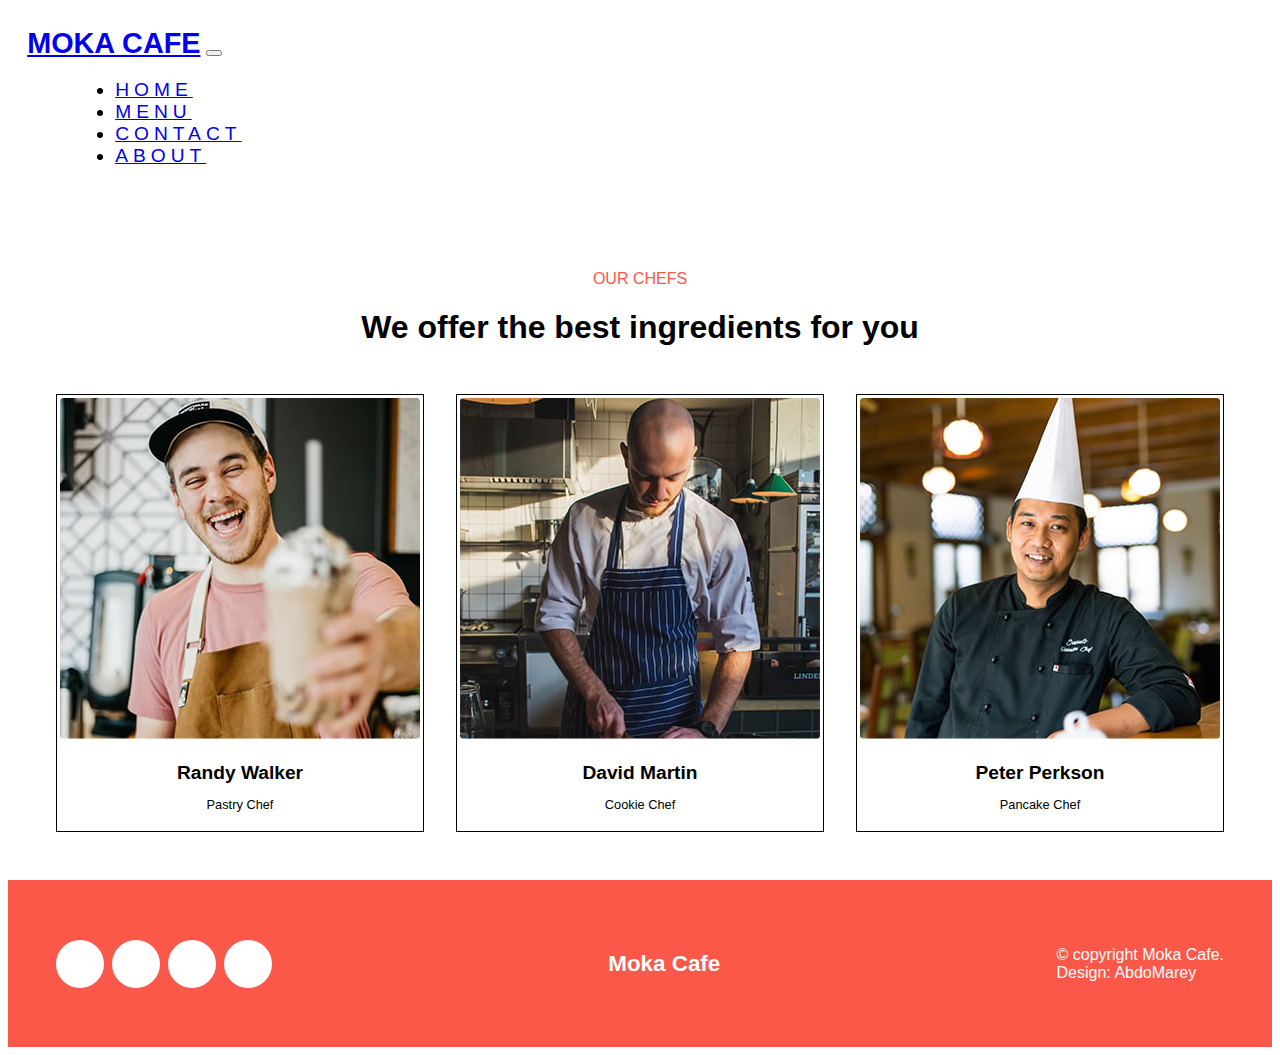
<file: about.html>
<!DOCTYPE html>
<html lang="en">
  <head>
    <meta charset="UTF-8" />
    <meta http-equiv="X-UA-Compatible" content="IE=edge" />
    <meta name="viewport" content="width=device-width, initial-scale=1.0" />

    <title>Moka Cafe | About</title>

    <!-- Bootstrap -->
    <link
      href="https://cdn.jsdelivr.net/npm/bootstrap@5.3.0-alpha1/dist/css/bootstrap.min.css"
      rel="stylesheet"
      integrity="sha384-GLhlTQ8iRABdZLl6O3oVMWSktQOp6b7In1Zl3/Jr59b6EGGoI1aFkw7cmDA6j6gD"
      crossorigin="anonymous"
    />
    <!-- My own style -->
    <link rel="stylesheet" href="css/index.css" />
    <link rel="stylesheet" href="css/about.css" />
    <!-- Font awesome -->
    <link
      rel="stylesheet"
      href="https://cdnjs.cloudflare.com/ajax/libs/font-awesome/6.2.1/css/all.min.css"
      integrity="sha512-MV7K8+y+gLIBoVD59lQIYicR65iaqukzvf/nwasF0nqhPay5w/9lJmVM2hMDcnK1OnMGCdVK+iQrJ7lzPJQd1w=="
      crossorigin="anonymous"
      referrerpolicy="no-referrer"
    />
  </head>
  <body>
    <nav class="navbar navbar-expand-lg navbar-dark bg-dark my-navbar">
      <div class="container-fluid">
        <a class="navbar-brand" href="#">Moka cafe</a>
        <button
          class="navbar-toggler"
          type="button"
          data-bs-toggle="collapse"
          data-bs-target="#navbarSupportedContent"
          aria-controls="navbarSupportedContent"
          aria-expanded="false"
          aria-label="Toggle navigation"
        >
          <span class="navbar-toggler-icon"></span>
        </button>
        <div
          class="collapse navbar-collapse"
          id="navbarSupportedContent"
          style="flex-grow: 0"
        >
          <ul class="navbar-nav me-auto mb-2 mb-lg-0">
            <li class="nav-item">
              <a class="nav-link" href="./home.html">Home</a>
            </li>
            <li class="nav-item">
              <a class="nav-link" aria-current="page" href="./menu.html"
                >Menu</a
              >
            </li>
            <li class="nav-item">
              <a class="nav-link" href="./contact.html">Contact</a>
            </li>
            <li class="nav-item">
              <a class="nav-link active" href="#">About</a>
            </li>
          </ul>
        </div>
      </div>
    </nav>

    <div class="about">
      <p>our chefs</p>
      <h1>We offer the best ingredients for you</h1>
      <div class="about-chefs">
        <div class="about-chefs-1">
          <img src="./imgs/chiefs/chefs-01.jpg" alt="" />
          <div class="about-info">
            <p class="about-chefs-name">Randy Walker</p>
            <p class="about-chefs-title">Pastry Chef</p>
          </div>
        </div>
        <div class="about-chefs-2">
          <img src="./imgs/chiefs/chefs-02.jpg" alt="" />
          <div class="about-info">
            <p class="about-chefs-name">David Martin</p>
            <p class="about-chefs-title">Cookie Chef</p>
          </div>
        </div>
        <div class="about-chefs-3">
          <img src="./imgs/chiefs/chefs-03.jpg" alt="" />
          <div class="about-info">
            <p class="about-chefs-name">Peter Perkson</p>
            <p class="about-chefs-title">Pancake Chef</p>
          </div>
        </div>
      </div>
    </div>

    <footer>
      <div class="footer-left">
        <div class="footer-icon">
          <i class="fa-brands fa-facebook-f"></i>
        </div>
        <div class="footer-icon">
          <i class="fa-brands fa-twitter"></i>
        </div>
        <div class="footer-icon">
          <i class="fa-brands fa-instagram"></i>
        </div>
        <div class="footer-icon">
          <i class="fa-brands fa-linkedin-in"></i>
        </div>
      </div>
      <div>
        <p class="footer-title">Moka Cafe</p>
      </div>
      <div>
        <p>&copy; copyright Moka Cafe.<br />Design: AbdoMarey</p>
      </div>
    </footer>

    <!-- Bootstrap JavaScript Libraries -->
    <script
      src="https://cdn.jsdelivr.net/npm/bootstrap@5.3.0-alpha1/dist/js/bootstrap.bundle.min.js"
      integrity="sha384-w76AqPfDkMBDXo30jS1Sgez6pr3x5MlQ1ZAGC+nuZB+EYdgRZgiwxhTBTkF7CXvN"
      crossorigin="anonymous"
    ></script>
  </body>
</html>
</file>
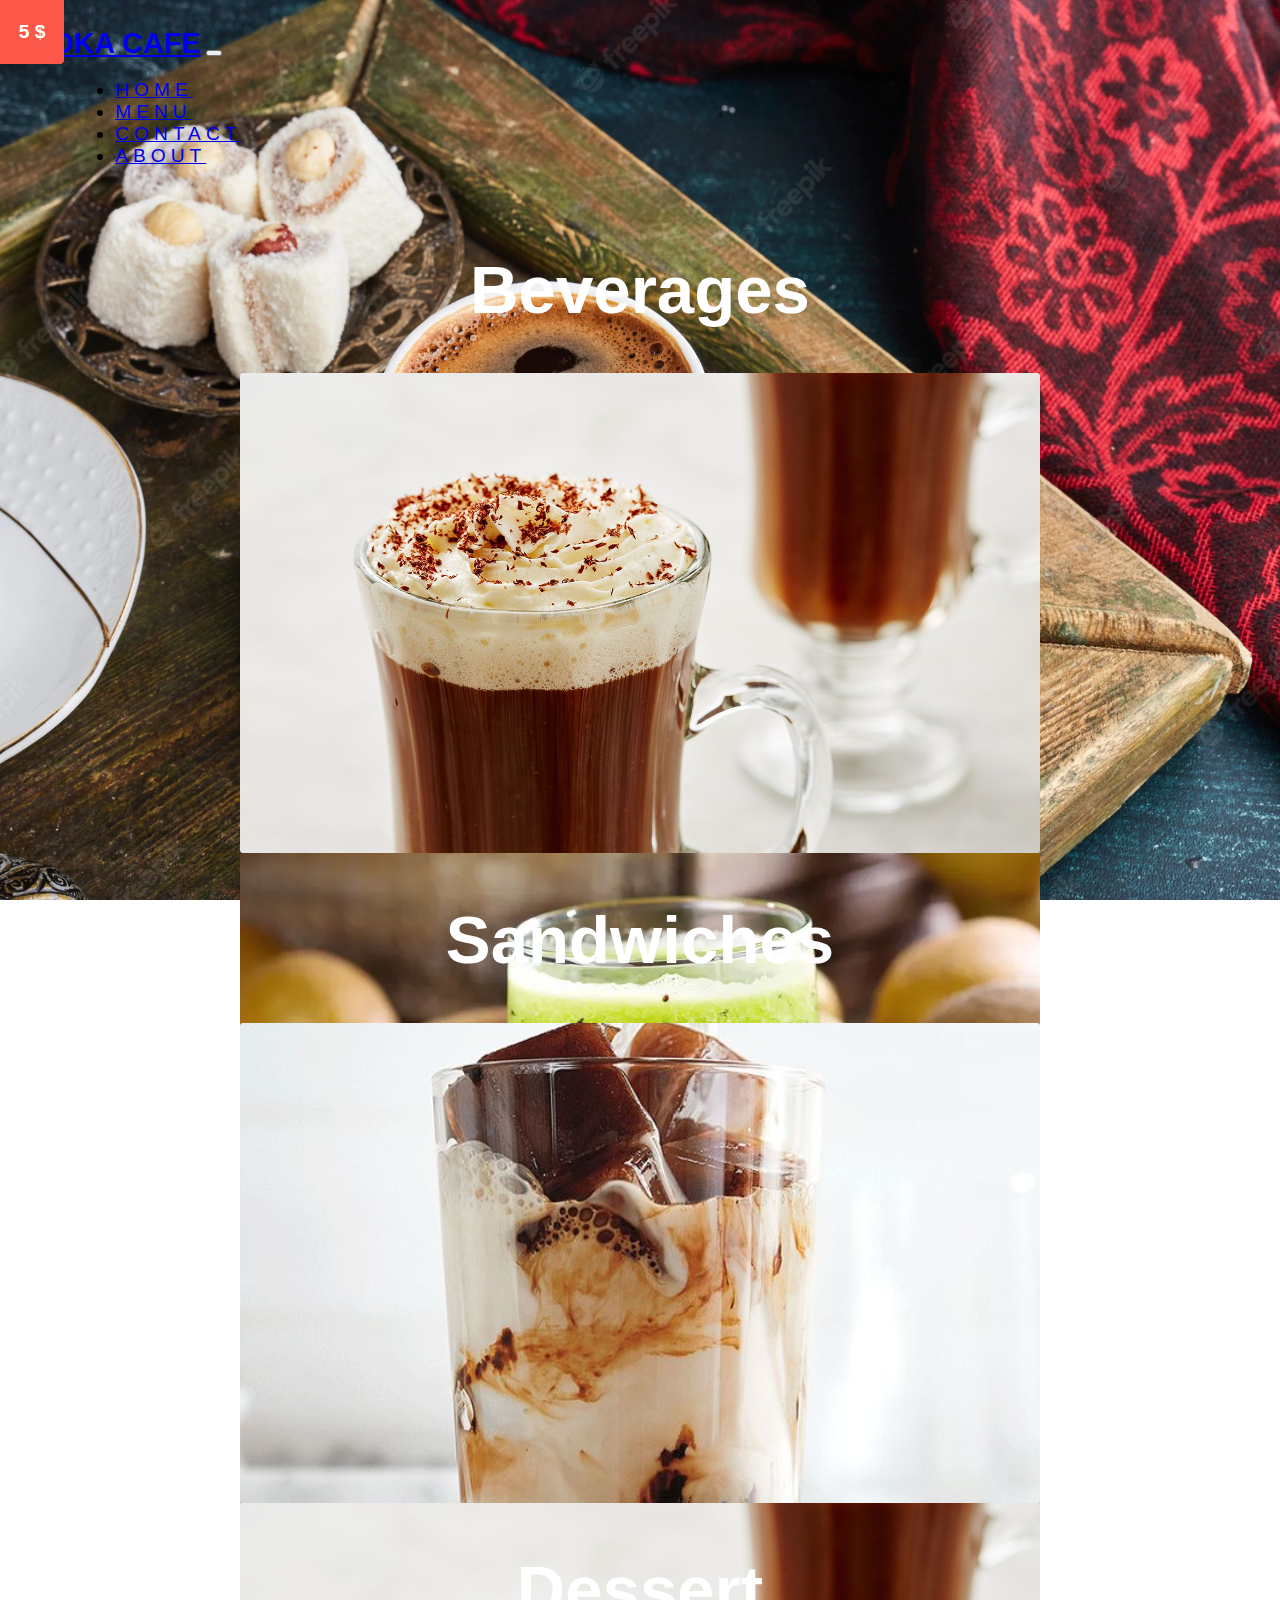
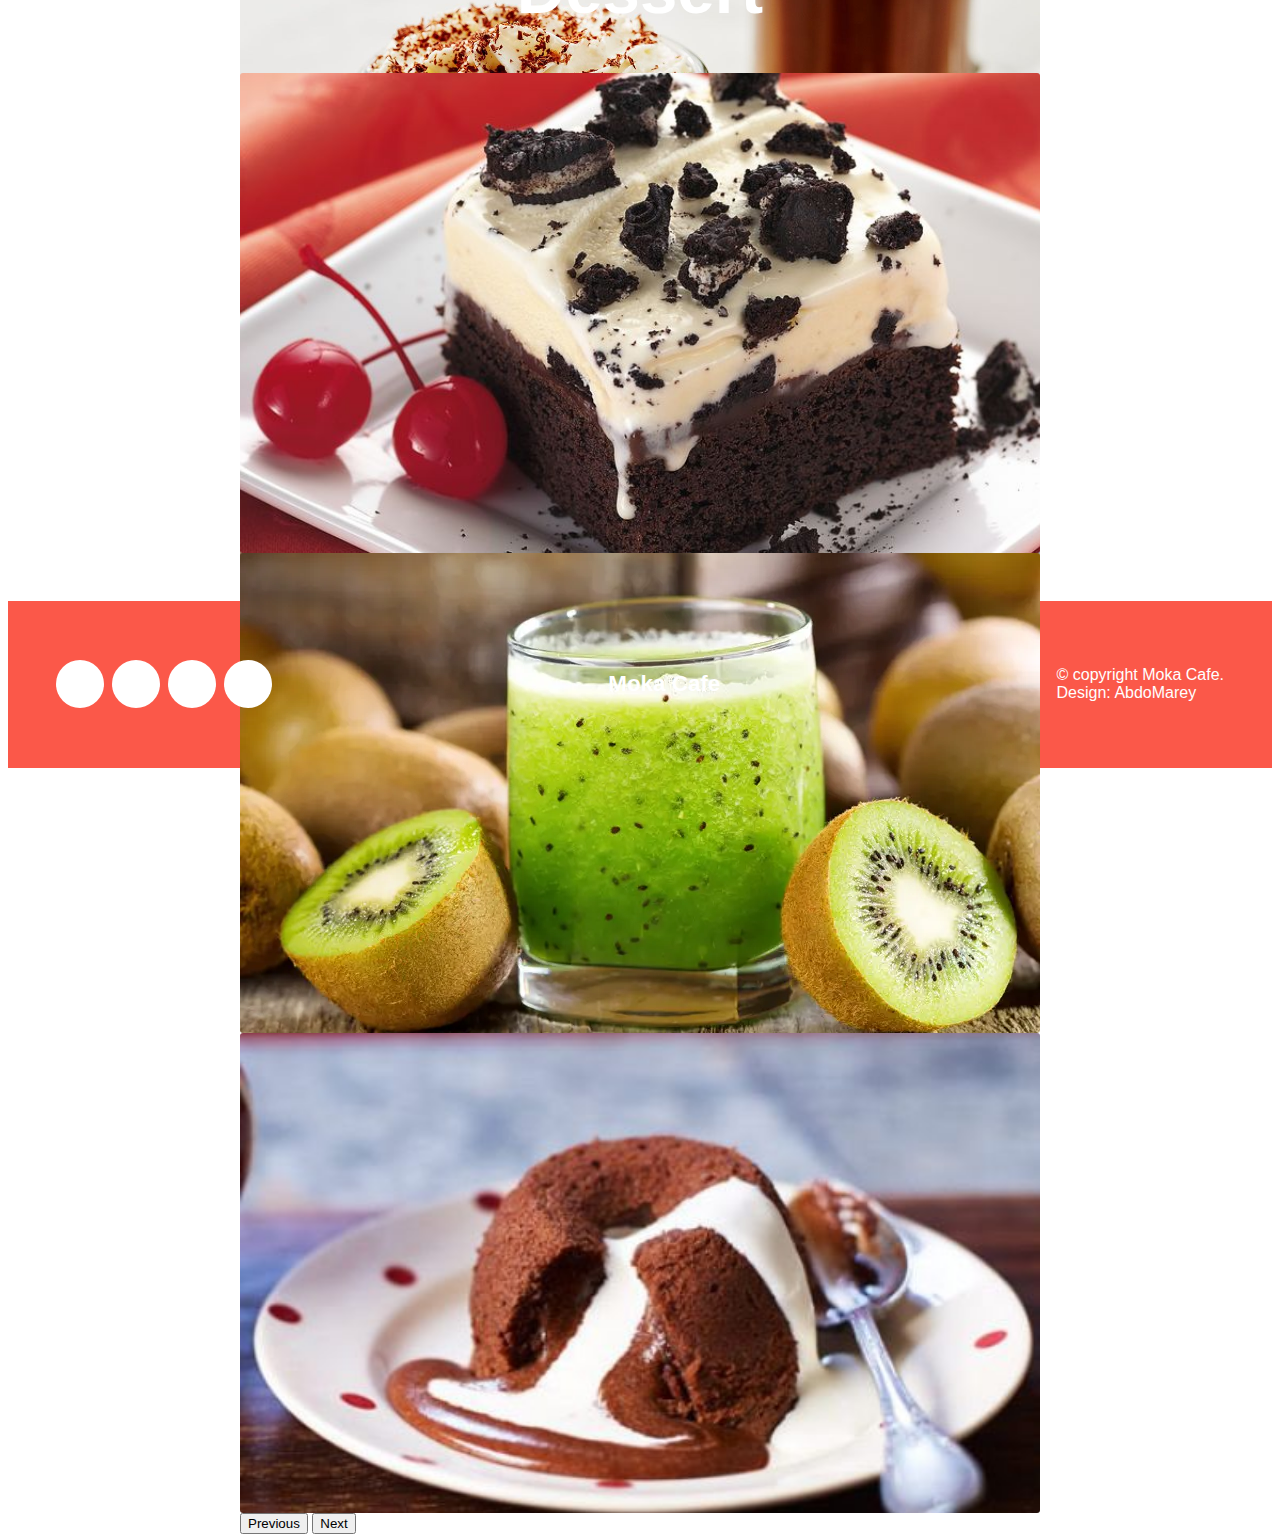
<file: menu.html>
<!DOCTYPE html>
<html lang="en">
  <head>
    <meta charset="UTF-8" />
    <meta http-equiv="X-UA-Compatible" content="IE=edge" />
    <meta name="viewport" content="width=device-width, initial-scale=1.0" />
    <title>Moka Cafe | Menu</title>

    <!-- Bootstrap -->
    <link
      href="https://cdn.jsdelivr.net/npm/bootstrap@5.3.0-alpha1/dist/css/bootstrap.min.css"
      rel="stylesheet"
      integrity="sha384-GLhlTQ8iRABdZLl6O3oVMWSktQOp6b7In1Zl3/Jr59b6EGGoI1aFkw7cmDA6j6gD"
      crossorigin="anonymous"
    />
    <!-- My own style -->
    <link rel="stylesheet" href="css/index.css" />
    <link rel="stylesheet" href="css/menu.css" />
    <!-- Font awesome -->
    <link
      rel="stylesheet"
      href="https://cdnjs.cloudflare.com/ajax/libs/font-awesome/6.2.1/css/all.min.css"
      integrity="sha512-MV7K8+y+gLIBoVD59lQIYicR65iaqukzvf/nwasF0nqhPay5w/9lJmVM2hMDcnK1OnMGCdVK+iQrJ7lzPJQd1w=="
      crossorigin="anonymous"
      referrerpolicy="no-referrer"
    />
  </head>

  <body>
    <nav class="navbar navbar-expand-lg navbar-dark bg-dark my-navbar">
      <div class="container-fluid">
        <a class="navbar-brand" href="#">Moka cafe</a>
        <button
          class="navbar-toggler"
          type="button"
          data-bs-toggle="collapse"
          data-bs-target="#navbarSupportedContent"
          aria-controls="navbarSupportedContent"
          aria-expanded="false"
          aria-label="Toggle navigation"
        >
          <span class="navbar-toggler-icon"></span>
        </button>
        <div
          class="collapse navbar-collapse"
          id="navbarSupportedContent"
          style="flex-grow: 0"
        >
          <ul class="navbar-nav me-auto mb-2 mb-lg-0">
            <li class="nav-item">
              <a class="nav-link" href="./home.html">Home</a>
            </li>
            <li class="nav-item">
              <a class="nav-link active" aria-current="page" href="#">Menu</a>
            </li>
            <li class="nav-item">
              <a class="nav-link" href="./contact.html">Contact</a>
            </li>
            <li class="nav-item">
              <a class="nav-link" href="./about.html">About</a>
            </li>
          </ul>
        </div>
      </div>
    </nav>

    <div class="my-menu">
      <h1 class="item-title">Beverages</h1>
      <div class="my-carousel">
        <div
          id="carouselExampleAutoplaying-1"
          class="carousel slide my-carousel-slide"
          data-bs-ride="carousel"
        >
          <div class="carousel-inner">
            <div class="carousel-item carousel-block active my-carousel-item">
              <img
                src="./imgs/menu/french-coffee-delish2-1568724531.jpg"
                class="my-carousel-img"
                alt="..."
              />
              <div class="carousel-caption d-none d-md-block my-carousel-info">
                <h5>First slide label</h5>
                <p>
                  Some representative placeholder content for the first slide.
                </p>
              </div>
              <div class="my-carousel-price">5 $</div>
            </div>
            <div class="carousel-item carousel-block my-carousel-item">
              <img
                src="./imgs/menu/Amazing-Kiwi-Juice-Benefits-For-Health-Hair-Skin.jpg.jpg"
                class="my-carousel-img"
                alt="..."
              />
              <div class="carousel-caption d-none d-md-block my-carousel-info">
                <h5>First slide label</h5>
                <p>
                  Some representative placeholder content for the first slide.
                </p>
              </div>
              <div class="my-carousel-price">5 $</div>
            </div>
            <div class="carousel-item carousel-block my-carousel-item">
              <img
                src="./imgs/menu/ijskoffie-2.jpg"
                class="my-carousel-img"
                alt="..."
              />
              <div class="carousel-caption d-none d-md-block my-carousel-info">
                <h5>First slide label</h5>
                <p>
                  Some representative placeholder content for the first slide.
                </p>
              </div>
              <div class="my-carousel-price">5 $</div>
            </div>
          </div>
          <button
            class="carousel-control-prev"
            type="button"
            data-bs-target="#carouselExampleAutoplaying-1"
            data-bs-slide="prev"
          >
            <span class="carousel-control-prev-icon" aria-hidden="true"></span>
            <span class="visually-hidden">Previous</span>
          </button>
          <button
            class="carousel-control-next"
            type="button"
            data-bs-target="#carouselExampleAutoplaying-1"
            data-bs-slide="next"
          >
            <span class="carousel-control-next-icon" aria-hidden="true"></span>
            <span class="visually-hidden">Next</span>
          </button>
        </div>
      </div>

      <h1 class="item-title">Sandwiches</h1>
      <div class="my-carousel">
        <div
          id="carouselExampleAutoplaying-2"
          class="carousel slide my-carousel-slide"
          data-bs-ride="carousel"
        >
          <div class="carousel-inner">
            <div class="carousel-item carousel-block active my-carousel-item">
              <img
                src="./imgs/menu/frame-coffee-ice-cubes-1.jpg"
                class="my-carousel-img"
                alt="..."
              />
              <div class="carousel-caption d-none d-md-block my-carousel-info">
                <h5>First slide label</h5>
                <p>
                  Some representative placeholder content for the first slide.
                </p>
              </div>
              <div class="my-carousel-price">5 $</div>
            </div>
            <div class="carousel-item carousel-block my-carousel-item">
              <img
                src="./imgs/menu/french-coffee-delish2-1568724531.jpg"
                class="my-carousel-img"
                alt="..."
              />
              <div class="carousel-caption d-none d-md-block my-carousel-info">
                <h5>First slide label</h5>
                <p>
                  Some representative placeholder content for the first slide.
                </p>
              </div>
              <div class="my-carousel-price">5 $</div>
            </div>
            <div class="carousel-item carousel-block my-carousel-item">
              <img
                src="./imgs/menu/Hazelnut-Mocha-Cafe-Latte-Imperial.jpg"
                class="my-carousel-img"
                alt="..."
              />
              <div class="carousel-caption d-none d-md-block my-carousel-info">
                <h5>First slide label</h5>
                <p>
                  Some representative placeholder content for the first slide.
                </p>
              </div>
              <div class="my-carousel-price">5 $</div>
            </div>
          </div>
          <button
            class="carousel-control-prev"
            type="button"
            data-bs-target="#carouselExampleAutoplaying-2"
            data-bs-slide="prev"
          >
            <span class="carousel-control-prev-icon" aria-hidden="true"></span>
            <span class="visually-hidden">Previous</span>
          </button>
          <button
            class="carousel-control-next"
            type="button"
            data-bs-target="#carouselExampleAutoplaying-2"
            data-bs-slide="next"
          >
            <span class="carousel-control-next-icon" aria-hidden="true"></span>
            <span class="visually-hidden">Next</span>
          </button>
        </div>
      </div>

      <h1 class="item-title">Dessert</h1>
      <div class="my-carousel">
        <div
          id="carouselExampleAutoplaying-3"
          class="carousel slide my-carousel-slide"
          data-bs-ride="carousel"
        >
          <div class="carousel-inner">
            <div class="carousel-item carousel-block active my-carousel-item">
              <img
                src="./imgs/menu/7c1096c7-bfd0-4806-a794-1d3001fe0063.jpg"
                class="my-carousel-img"
                alt="..."
              />
              <div class="carousel-caption d-none d-md-block my-carousel-info">
                <h5>First slide label</h5>
                <p>
                  Some representative placeholder content for the first slide.
                </p>
              </div>
              <div class="my-carousel-price">5 $</div>
            </div>
            <div class="carousel-item carousel-block my-carousel-item">
              <img
                src="./imgs/menu/Amazing-Kiwi-Juice-Benefits-For-Health-Hair-Skin.jpg.jpg"
                class="my-carousel-img"
                alt="..."
              />
              <div class="carousel-caption d-none d-md-block my-carousel-info">
                <h5>First slide label</h5>
                <p>
                  Some representative placeholder content for the first slide.
                </p>
              </div>
              <div class="my-carousel-price">5 $</div>
            </div>
            <div class="carousel-item carousel-block my-carousel-item">
              <img
                src="./imgs/menu/dessert-main-image-molten-cake-0fbd4f2.jpg"
                class="my-carousel-img"
                alt="..."
              />
              <div class="carousel-caption d-none d-md-block my-carousel-info">
                <h5>First slide label</h5>
                <p>
                  Some representative placeholder content for the first slide.
                </p>
              </div>
              <div class="my-carousel-price">5 $</div>
            </div>
          </div>
          <button
            class="carousel-control-prev"
            type="button"
            data-bs-target="#carouselExampleAutoplaying-3"
            data-bs-slide="prev"
          >
            <span class="carousel-control-prev-icon" aria-hidden="true"></span>
            <span class="visually-hidden">Previous</span>
          </button>
          <button
            class="carousel-control-next"
            type="button"
            data-bs-target="#carouselExampleAutoplaying-3"
            data-bs-slide="next"
          >
            <span class="carousel-control-next-icon" aria-hidden="true"></span>
            <span class="visually-hidden">Next</span>
          </button>
        </div>
      </div>
    </div>

    <footer>
      <div class="footer-left">
        <div class="footer-icon">
          <i class="fa-brands fa-facebook-f"></i>
        </div>
        <div class="footer-icon">
          <i class="fa-brands fa-twitter"></i>
        </div>
        <div class="footer-icon">
          <i class="fa-brands fa-instagram"></i>
        </div>
        <div class="footer-icon">
          <i class="fa-brands fa-linkedin-in"></i>
        </div>
      </div>
      <div>
        <p class="footer-title">Moka Cafe</p>
      </div>
      <div>
        <p>&copy; copyright Moka Cafe.<br />Design: AbdoMarey</p>
      </div>
    </footer>

    <!-- Bootstrap JavaScript Libraries -->
    <script
      src="https://cdn.jsdelivr.net/npm/bootstrap@5.3.0-alpha1/dist/js/bootstrap.bundle.min.js"
      integrity="sha384-w76AqPfDkMBDXo30jS1Sgez6pr3x5MlQ1ZAGC+nuZB+EYdgRZgiwxhTBTkF7CXvN"
      crossorigin="anonymous"
    ></script>
  </body>
</html>
</file>
<file: css/index.css>
@import url("https://fonts.cdnfonts.com/css/roboto");

body {
  font-family: "roboto", "Arial Narrow", Arial, sans-serif;
}

/* Nav */
.my-navbar {
  padding: 1.2rem;
  font-size: 120%;
  text-transform: uppercase;
}

.navbar-brand {
  font-size: 150%;
  font-weight: 700;
}

.my-navbar ul li {
  margin-left: 3rem;
  letter-spacing: 5px;
}

/* Carousel */

.my-menu {
  width: 50rem;
  margin: 2rem auto;
}

.item-title {
  color: white;
  font-size: 420%;
  text-align: center;
}

footer {
  background-color: #fb5849;
  color: #fff;
  display: flex;
  justify-content: space-between;
  align-items: center;
  padding: 3rem;
}

.footer-icon {
  height: 3rem;
  width: 3rem;
  border-radius: 50%;
  background-color: #fff;
  color: #fb5849;
  display: flex;
  justify-content: center;
  align-items: center;
}

.footer-left {
  display: flex;
  gap: 0.5rem;
}

.footer-title {
  font-size: 140%;
  font-weight: 700;
}

@media only screen and (max-width: 600px) {
  footer {
    flex-direction: column;
  }
}
</file>
<file: css/about.css>
.about {
  padding: 3rem;
  text-align: center;
}
.about > p {
  text-transform: uppercase;
  color: #fb5849;
}

.about-chefs {
  margin-top: 3rem;
  display: flex;
  align-items: center;
  justify-content: space-between;
}

.about-chefs-1,
.about-chefs-2,
.about-chefs-3 {
  border: 1px solid black;
  padding: 3px;
}

@media only screen and (max-width: 1200px) {
  .about-chefs {
    flex-direction: column;
    gap: 2rem;
  }
}

.about-chefs-name {
  font-weight: 700;
  font-size: 120%;
  margin-bottom: 0;
}
.about-chefs-title {
  font-size: 80%;
}

.about-info {
  margin: 1rem;
}
</file>
<file: css/menu.css>
body {
  background-image: url(../imgs/coffe.webp);
  background-repeat: no-repeat;
  background-attachment: fixed;
  background-size: cover;
  background-size: 100% 100%;
}

.my-carousel {
  height: 30rem;
  /* width:  */
  margin: 0 auto;
  margin-bottom: 3rem;
}

.my-carousel-item {
  height: 30rem;
  overflow: hidden;
}

.my-carousel-img {
  width: 100%;
  height: 100%;
  border-radius: 3px;
  object-fit: cover !important;
}

.beverages {
  margin-top: 1rem;
  height: 7rem;
  border: 3px solid red;
}

.beverages h1 {
  position: relative;
  color: white;
  /* font-size: 100%; */
}

.my-carousel-price {
  color: #fff;
  font-weight: bold;
  position: absolute;
  left: 0;
  top: 0;
  width: 4rem;
  height: 4rem;
  font-size: 120%;
  border-radius: 0 0 5px 0;
  background-color: #fb5849;
  display: flex;
  justify-content: center;
  align-items: center;
}

.my-carousel-info {
  transform: translateY(80%);
  background-color: #fb5849;
  width: 100%;
  left: 0;
  bottom: 0;
  transition: 0.5s ease-in-out;
  padding-bottom: 0;
}

.my-carousel:hover .my-carousel-info {
  transform: translateY(0);
  transition: 0.5s ease-in-out;
}

@media only screen and (max-width: 900px) {
  .my-menu {
    width: 30rem;
    margin: 2rem auto;
  }
}

@media only screen and (max-width: 600px) {
  .my-menu {
    width: 20rem;
    margin: 2rem auto;
  }
}
</file>
